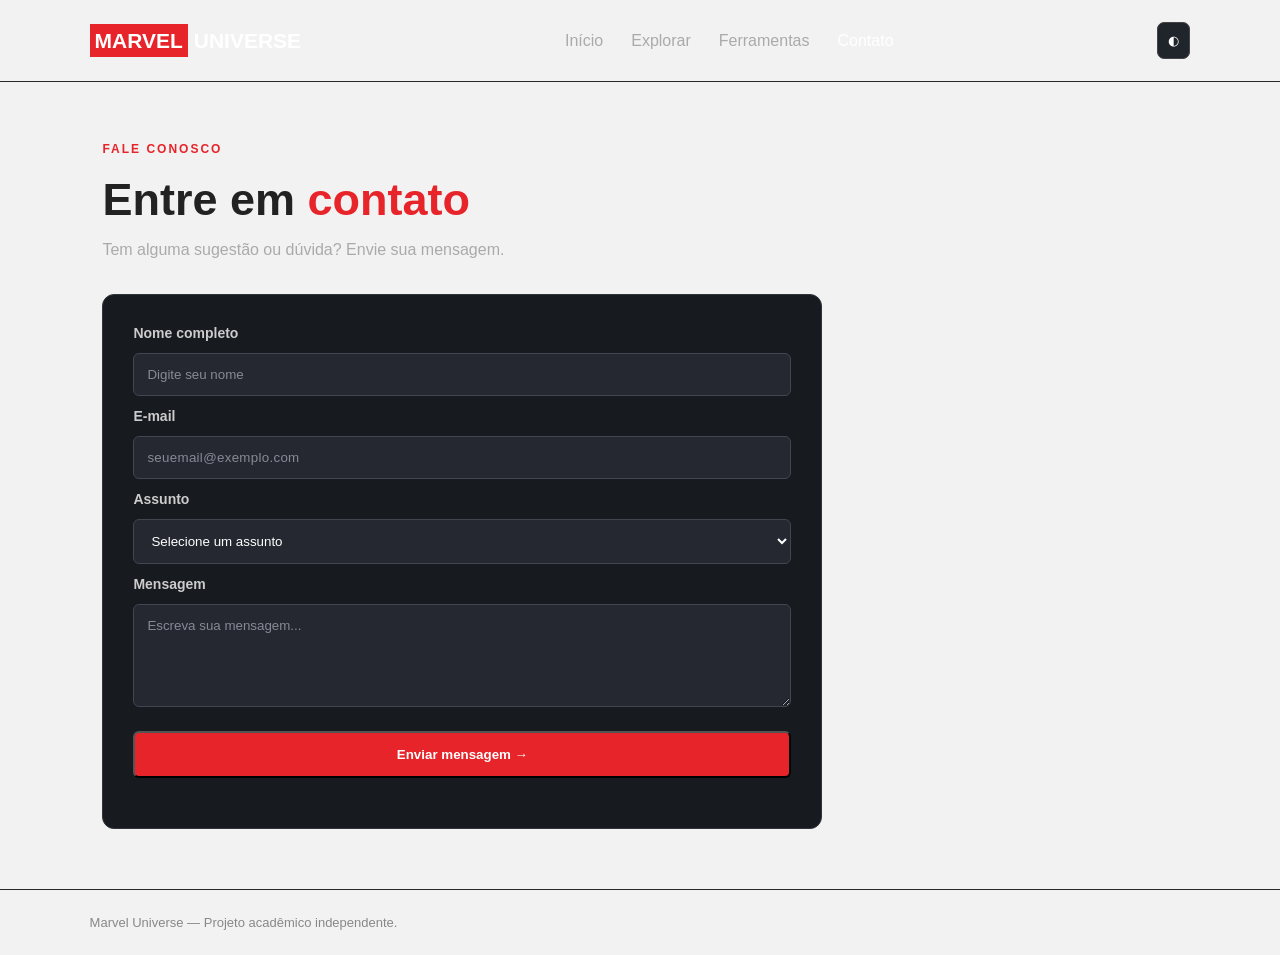
<file: contato.html>
<!DOCTYPE html>
<html lang="pt-BR">

<head>
    <meta charset="UTF-8">
    <meta name="viewport" content="width=device-width, initial-scale=1.0">
    <title>Marvel Universe | Contato</title>
    <link rel="stylesheet" href="style.css">
    <script src="script.js" defer></script>
</head>

<body>

    <header class="cabecalho">

        <a href="index.html" class="logo">
            <span>MARVEL</span> UNIVERSE
        </a>

        <nav class="menu">
            <a href="index.html">Início</a>
            <a href="explorar.html">Explorar</a>
            <a href="ferramentas.html">Ferramentas</a>
            <a href="contato.html" class="ativo">Contato</a>
        </nav>

        <button id="alternarTema" class="botao-tema">◐</button>

    </header>

    <main class="secao">

        <section class="cabecalho-pagina">

            <p class="sobretitulo">FALE CONOSCO</p>

            <h1>
                Entre em <span>contato</span>
            </h1>

            <p>
                Tem alguma sugestão ou dúvida?
                Envie sua mensagem.
            </p>

        </section>

        <section class="formulario-container">

            <form id="formContato">

                <label for="nome">
                    Nome completo
                </label>

                <input type="text" id="nome" name="nome" placeholder="Digite seu nome" required minlength="2">

                <label for="email">
                    E-mail
                </label>

                <input type="email" id="email" name="email" placeholder="seuemail@exemplo.com" required>

                <label for="assunto">
                    Assunto
                </label>

                <select id="assunto" name="assunto" required>

                    <option value="">Selecione um assunto</option>

                    <option value="duvida">Dúvida</option>

                    <option value="sugestao">Sugestão</option>

                    <option value="feedback">Feedback</option>

                </select>

                <label for="mensagem">
                    Mensagem
                </label>

                <textarea id="mensagem" name="mensagem" rows="5" placeholder="Escreva sua mensagem..." required
                    minlength="10"></textarea>

                <button type="submit" class="botao-principal">
                    Enviar mensagem →
                </button>

            </form>

            <p id="statusFormulario" class="mensagem-status" role="status" aria-live="polite"></p>

        </section>

    </main>

    <footer class="rodape">
        <p>Marvel Universe — Projeto acadêmico independente.</p>
    </footer>

</body>

</html>
</file>
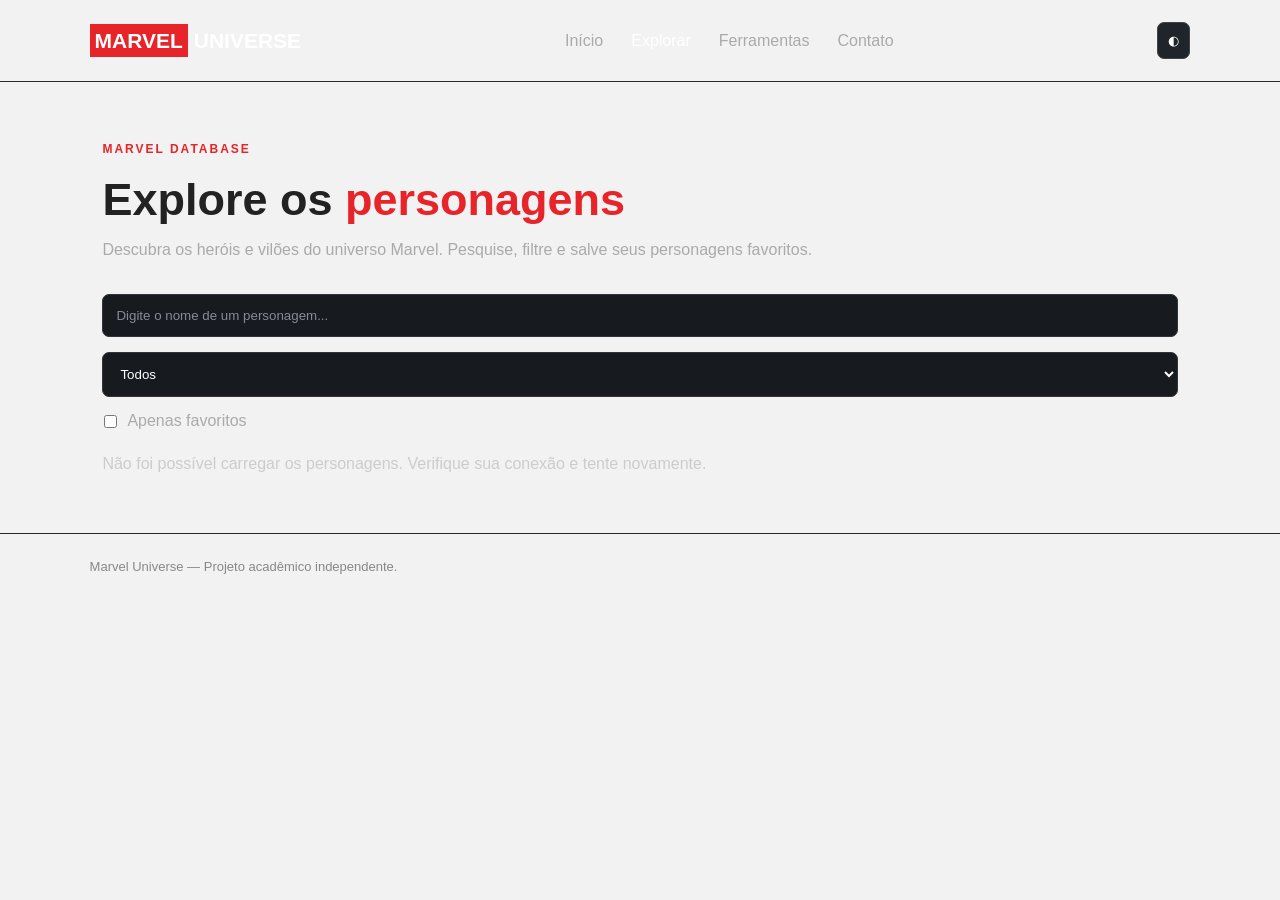
<file: explorar.html>
<!DOCTYPE html>
<html lang="pt-BR">
<head>
    <meta charset="UTF-8">
    <meta name="viewport" content="width=device-width, initial-scale=1.0">
    <title>Marvel Universe | Explorar</title>
    <link rel="stylesheet" href="style.css">
    <script src="script.js" defer></script>
</head>

<body>

    <header class="cabecalho">

        <a href="index.html" class="logo">
            <span>MARVEL</span> UNIVERSE
        </a>

        <nav class="menu">
            <a href="index.html">Início</a>
            <a href="explorar.html" class="ativo">Explorar</a>
            <a href="ferramentas.html">Ferramentas</a>
            <a href="contato.html">Contato</a>
        </nav>

        <button id="alternarTema" class="botao-tema">
            ◐
        </button>

    </header>

    <main class="secao">

        <section class="cabecalho-pagina">

            <p class="sobretitulo">MARVEL DATABASE</p>

            <h1>
                Explore os <span>personagens</span>
            </h1>

            <p>
                Descubra os heróis e vilões do universo Marvel.
                Pesquise, filtre e salve seus personagens favoritos.
            </p>

        </section>

        <section class="barra-filtros">

            <label class="campo-busca">
                <span class="sr-only">Pesquisar personagem</span>
                <input
                    type="search"
                    id="campoBusca"
                    placeholder="Digite o nome de um personagem..."
                >
            </label>

            <label class="sr-only" for="filtroAlinhamento">
                Filtrar alinhamento
            </label>

            <select id="filtroAlinhamento">
                <option value="todos">Todos</option>
                <option value="good">Heróis</option>
                <option value="bad">Vilões</option>
                <option value="neutral">Neutros</option>
            </select>

            <label class="check-favoritos">
                <input type="checkbox" id="mostrarFavoritos">
                Apenas favoritos
            </label>

        </section>

        <p id="statusApi" class="mensagem-status" role="status">
            Carregando personagens...
        </p>

        <section
            id="listaPersonagens"
            class="grade-personagens"
            aria-label="Personagens Marvel"
        >
        </section>

    </main>

    <footer class="rodape">
        <p>Marvel Universe — Projeto acadêmico independente.</p>
    </footer>

</body>
</html>
</file>
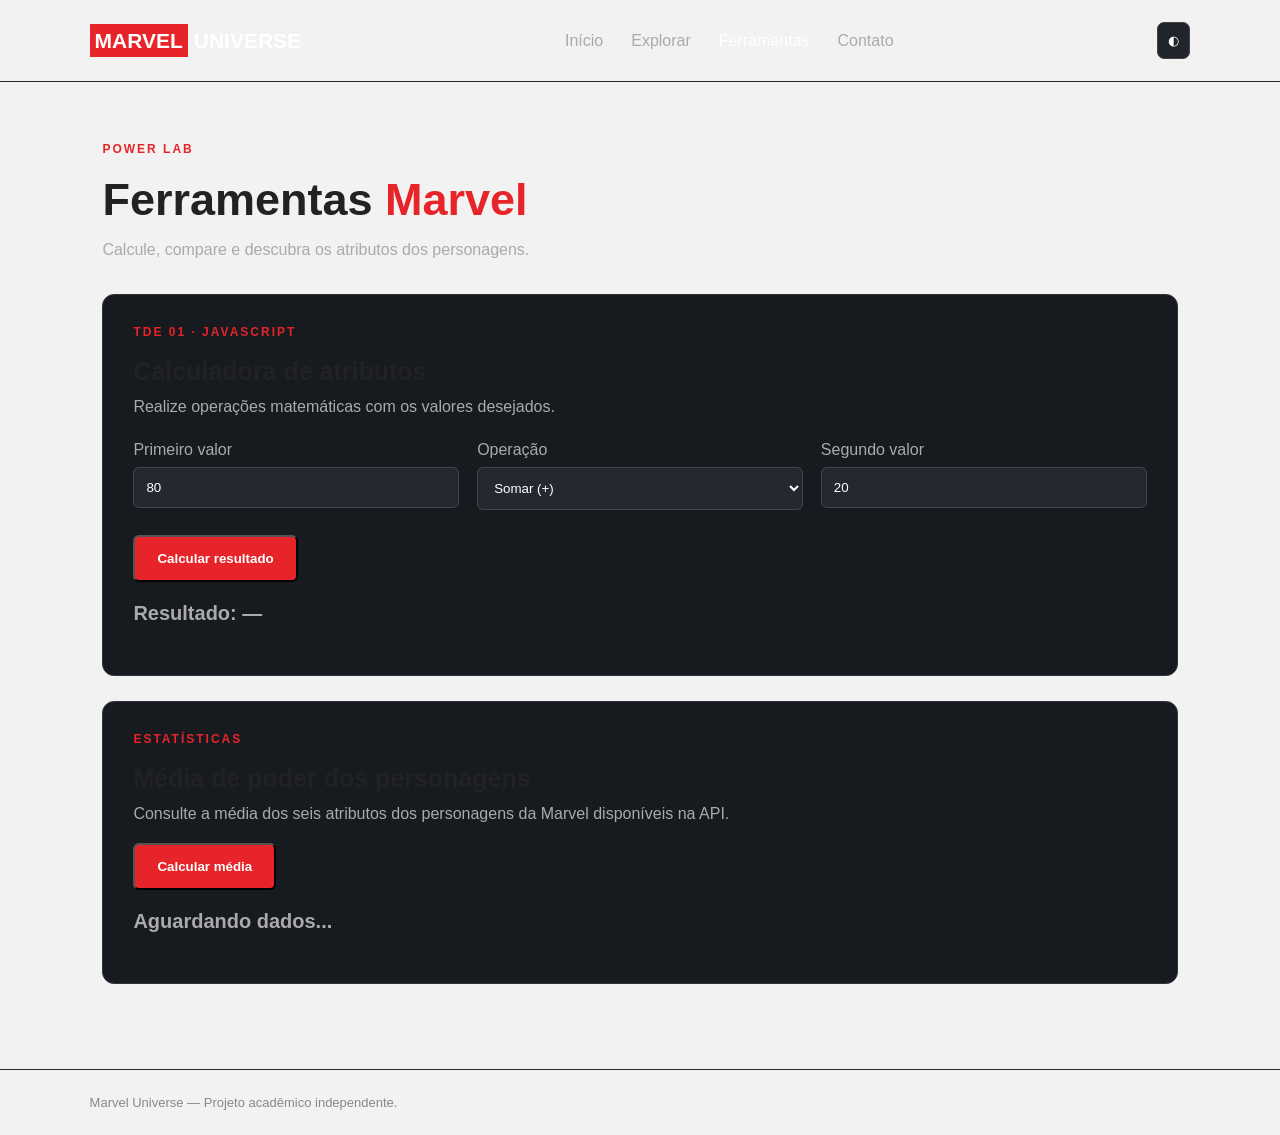
<file: ferramentas.html>
<!DOCTYPE html>
<html lang="pt-BR">
<head>
    <meta charset="UTF-8">
    <meta name="viewport" content="width=device-width, initial-scale=1.0">
    <title>Marvel Universe | Ferramentas</title>
    <link rel="stylesheet" href="style.css">
    <script src="script.js" defer></script>
</head>

<body>

    <header class="cabecalho">

        <a href="index.html" class="logo">
            <span>MARVEL</span> UNIVERSE
        </a>

        <nav class="menu">
            <a href="index.html">Início</a>
            <a href="explorar.html">Explorar</a>
            <a href="ferramentas.html" class="ativo">Ferramentas</a>
            <a href="contato.html">Contato</a>
        </nav>

        <button id="alternarTema" class="botao-tema">◐</button>

    </header>

    <main class="secao">

        <section class="cabecalho-pagina">
            <p class="sobretitulo">POWER LAB</p>

            <h1>
                Ferramentas <span>Marvel</span>
            </h1>

            <p>
                Calcule, compare e descubra os atributos
                dos personagens.
            </p>
        </section>

        <!-- CALCULADORA -->

        <section class="painel-ferramenta">

            <p class="sobretitulo">TDE 01 · JAVASCRIPT</p>

            <h2>Calculadora de atributos</h2>

            <p>
                Realize operações matemáticas com os valores desejados.
            </p>

            <div class="campos-calculo">

                <label for="valorA">
                    Primeiro valor
                    <input type="number" id="valorA" value="80">
                </label>

                <label for="operacao">
                    Operação
                    <select id="operacao">
                        <option value="somar">Somar (+)</option>
                        <option value="subtrair">Subtrair (-)</option>
                        <option value="multiplicar">Multiplicar (×)</option>
                        <option value="dividir">Dividir (÷)</option>
                    </select>
                </label>

                <label for="valorB">
                    Segundo valor
                    <input type="number" id="valorB" value="20">
                </label>

            </div>

            <button
                type="button"
                class="botao-principal"
                id="calcularOperacao"
            >
                Calcular resultado
            </button>

            <p id="resultadoCalculo" class="resultado" aria-live="polite">
                Resultado: —
            </p>

        </section>

        <!-- ESTATÍSTICAS -->

        <section class="painel-ferramenta">

            <p class="sobretitulo">ESTATÍSTICAS</p>

            <h2>Média de poder dos personagens</h2>

            <p>
                Consulte a média dos seis atributos dos personagens
                da Marvel disponíveis na API.
            </p>

            <button
                type="button"
                class="botao-principal"
                id="calcularMedia"
            >
                Calcular média
            </button>

            <p id="resultadoMedia" class="resultado" aria-live="polite">
                Aguardando dados...
            </p>

        </section>

    </main>

    <footer class="rodape">
        <p>Marvel Universe — Projeto acadêmico independente.</p>
    </footer>

</body>
</html>
</file>
<file: style.css>
/* CONFIGURAÇÕES GERAIS */

* {
    margin: 0;
    padding: 0;
    box-sizing: border-box;
}

body {
    background-color: #f2f2f2;
    color: #222222;
    font-family: Arial, Helvetica, sans-serif;
    transition: background-color 0.3s, color 0.3s;
}

/* CABEÇALHO */

.cabecalho {
    display: flex;
    justify-content: space-between;
    align-items: center;
    padding: 22px 7%;
    border-bottom: 1px solid #292929;
}

.logo {
    color: white;
    text-decoration: none;
    font-size: 21px;
    font-weight: bold;
}

.logo span {
    background-color: #e62429;
    padding: 5px;
}

.menu {
    display: flex;
    gap: 28px;
}

.menu a {
    color: #aaaaaa;
    text-decoration: none;
    transition: 0.3s;
}

.menu a:hover,
.menu a.ativo {
    color: #ffffff;
}

.botao-tema {
    background: #20242b;
    color: white;
    border: 1px solid #444;
    padding: 10px;
    border-radius: 7px;
    cursor: pointer;
}

/* DESTAQUE PRINCIPAL */

.hero {
    min-height: 480px;
    padding: 65px 8%;
    display: flex;
    align-items: center;
    justify-content: space-between;
    gap: 40px;
}

.hero-conteudo {
    max-width: 600px;
}

.sobretitulo {
    color: #e62429;
    font-size: 12px;
    font-weight: bold;
    letter-spacing: 2px;
    margin-bottom: 18px;
}

.hero h1 {
    font-size: 55px;
    line-height: 1.15;
    margin-bottom: 20px;
}

.hero h1 span {
    color: #e62429;
}

.descricao {
    color: #aaaaaa;
    font-size: 17px;
    line-height: 1.7;
    margin-bottom: 30px;
}

.botao-principal {
    display: inline-block;
    background: #e62429;
    color: white;
    padding: 14px 22px;
    border-radius: 6px;
    text-decoration: none;
    font-weight: bold;
    transition: 0.3s;
}

.botao-principal:hover {
    background: #b91c21;
    transform: translateY(-3px);
}

/* IMAGEM PRINCIPAL */

.hero-imagem img {
    width: 430px;
    max-width: 100%;
    border-radius: 15px;
    filter: drop-shadow(0 0 25px rgba(230, 36, 41, 0.4));
    transition: transform 0.3s;
}

.hero-imagem img:hover {
    transform: scale(1.04);
}

/* SEÇÃO DE DESTAQUES */

.secao {
    padding: 60px 8%;
}

.titulo-secao {
    margin-bottom: 30px;
}

.titulo-secao h2 {
    font-size: 30px;
}

.grade-destaques {
    display: grid;
    grid-template-columns: repeat(3, 1fr);
    gap: 20px;
}

.cartao {
    background: #171a1f;
    border: 1px solid #30343b;
    border-radius: 10px;
    padding: 25px;
    transition: 0.3s;
}

.cartao:hover {
    border-color: #e62429;
    transform: translateY(-5px);
}

.cartao h3 {
    margin-bottom: 15px;
    color: #e62429;
}

.cartao p {
    color: #aaaaaa;
    line-height: 1.6;
}

/* RODAPÉ */

.rodape {
    padding: 25px 7%;
    border-top: 1px solid #292929;
    display: flex;
    justify-content: space-between;
    flex-wrap: wrap;
    gap: 15px;
    color: #888888;
    font-size: 13px;
}

/* RESPONSIVIDADE */

@media (max-width: 768px) {

    .cabecalho {
        flex-wrap: wrap;
        gap: 20px;
    }

    .menu {
        order: 3;
        width: 100%;
        justify-content: space-between;
        gap: 10px;
    }

    .hero {
        flex-direction: column;
        text-align: center;
    }

    .hero h1 {
        font-size: 38px;
    }

    .grade-destaques {
        grid-template-columns: 1fr;
    }

    .hero-imagem img {
        width: 230px;
    }

}


/* =====================================
   PÁGINA EXPLORAR
===================================== */

.cabecalho-pagina {
    margin-bottom: 35px;
}

.cabecalho-pagina h1 {
    font-size: 45px;
    margin-bottom: 15px;
}

.cabecalho-pagina h1 span {
    color: #e62429;
}

.cabecalho-pagina>p:last-child {
    color: #aaaaaa;
}

/* BARRA DE PESQUISA */

.barra-filtros {
    display: flex;
    align-items: center;
    gap: 15px;
    flex-wrap: wrap;
    margin-bottom: 25px;
}

.campo-busca {
    flex: 1;
    min-width: 220px;
}

.barra-filtros input,
.barra-filtros select {
    width: 100%;
    padding: 13px;
    background: #171a1f;
    color: white;
    border: 1px solid #30343b;
    border-radius: 7px;
}

.barra-filtros input:focus,
.barra-filtros select:focus {
    border-color: #e62429;
    outline: none;
}

.check-favoritos {
    display: flex;
    align-items: center;
    gap: 8px;
    color: #aaaaaa;
}

.check-favoritos input {
    width: 17px;
    accent-color: #e62429;
}

/* GRADE DE PERSONAGENS */

.grade-personagens {
    display: grid;
    grid-template-columns: repeat(4, minmax(0, 1fr));
    gap: 20px;
}

.cartao-personagem {
    padding: 0;
    overflow: hidden;
    background: #171a1f;
    border: 1px solid #30343b;
    border-radius: 10px;
    transition: .3s;
}

.cartao-personagem:hover {
    transform: translateY(-5px);
    border-color: #e62429;
}

.cartao-personagem figure {
    margin: 0;
}

.imagem-personagem {
    display: block;
    width: 100%;
    aspect-ratio: 4 / 4.5;
    object-fit: cover;
    background: #252830;
}

.personagem-conteudo {
    padding: 16px;
}

.personagem-conteudo h2 {
    font-size: 19px;
    margin-bottom: 10px;
}

.personagem-conteudo p {
    color: #aaaaaa;
    font-size: 13px;
    margin-bottom: 8px;
}

.botao-favorito {
    width: 100%;
    margin-top: 10px;
    padding: 10px;
    background: #252830;
    color: white;
    border: 1px solid #414650;
    border-radius: 6px;
    cursor: pointer;
}

.botao-favorito:hover,
.botao-favorito.marcado {
    background: #8e171b;
    border-color: #e62429;
}

/* MODO ESCURO SALVO */

body.escuro {
    background-color: #08090b;
    color: #ffffff;
}

/* ACESSIBILIDADE */

.sr-only {
    position: absolute;
    width: 1px;
    height: 1px;
    padding: 0;
    margin: -1px;
    overflow: hidden;
    clip: rect(0, 0, 0, 0);
    white-space: nowrap;
}

/* RESPONSIVIDADE */

@media (max-width: 1000px) {
    .grade-personagens {
        grid-template-columns: repeat(3, 1fr);
    }
}

@media (max-width: 700px) {
    .grade-personagens {
        grid-template-columns: repeat(2, 1fr);
    }

    .cabecalho-pagina h1 {
        font-size: 35px;
    }
}

@media (max-width: 420px) {
    .grade-personagens {
        grid-template-columns: 1fr;
    }
}


/* PÁGINA FERRAMENTAS */

.painel-ferramenta {
    background: #171a1f;
    border: 1px solid #30343b;
    border-radius: 12px;
    padding: 30px;
    margin-bottom: 25px;
}

.painel-ferramenta h2 {
    font-size: 25px;
    margin-bottom: 12px;
}

.painel-ferramenta>p:not(.sobretitulo) {
    color: #aaaaaa;
    margin-bottom: 20px;
}

.campos-calculo {
    display: grid;
    grid-template-columns: repeat(3, 1fr);
    gap: 18px;
    margin: 25px 0;
}

.campos-calculo label {
    display: flex;
    flex-direction: column;
    gap: 8px;
    color: #aaaaaa;
}

.campos-calculo input,
.campos-calculo select {
    width: 100%;
    padding: 12px;
    color: white;
    background: #252830;
    border: 1px solid #414650;
    border-radius: 6px;
}

.campos-calculo input:focus,
.campos-calculo select:focus {
    border-color: #e62429;
    outline: none;
}

.resultado {
    margin-top: 20px;
    color: #e62429;
    font-size: 20px;
    font-weight: bold;
}

@media (max-width: 650px) {
    .campos-calculo {
        grid-template-columns: 1fr;
    }
}


/* PÁGINA CONTATO */

.formulario-container {
    max-width: 720px;
    padding: 30px;
    background: #171a1f;
    border: 1px solid #30343b;
    border-radius: 12px;
}

#formContato {
    display: flex;
    flex-direction: column;
    gap: 12px;
}

#formContato label {
    color: #cccccc;
    font-weight: bold;
    font-size: 14px;
}

#formContato input,
#formContato select,
#formContato textarea {
    width: 100%;
    padding: 13px;
    background: #252830;
    color: white;
    border: 1px solid #414650;
    border-radius: 6px;
    font-family: Arial, sans-serif;
}

#formContato textarea {
    resize: vertical;
}

#formContato input:focus,
#formContato select:focus,
#formContato textarea:focus {
    border-color: #e62429;
    outline: none;
}

#formContato input[type="email"] {
    letter-spacing: .3px;
}

#formContato button {
    margin-top: 12px;
}

.mensagem-status {
    margin-top: 20px;
    color: #cccccc;
}

@media (max-width: 600px) {

    .formulario-container {
        padding: 20px;
    }

}

/* PSEUDO-ELEMENTO */

input::placeholder,
textarea::placeholder {
    color: #858b96;
    opacity: 1;
}

/* MODO ESCURO */

body.escuro .cartao,
body.escuro .painel-ferramenta,
body.escuro .formulario-container {
    background-color: #111318;
    border-color: #292e37;
}

/* FOCO NOS CAMPOS */

input:focus,
textarea:focus,
select:focus {
    outline: 2px solid rgba(230, 36, 41, 0.35);
    border-color: #e62429;
}

figure figcaption {
    padding: 8px;
    color: #aaaaaa;
    font-size: 12px;
    text-align: center;
}

body:not(.escuro) figure figcaption {
    color: #555555;
}
</file>
